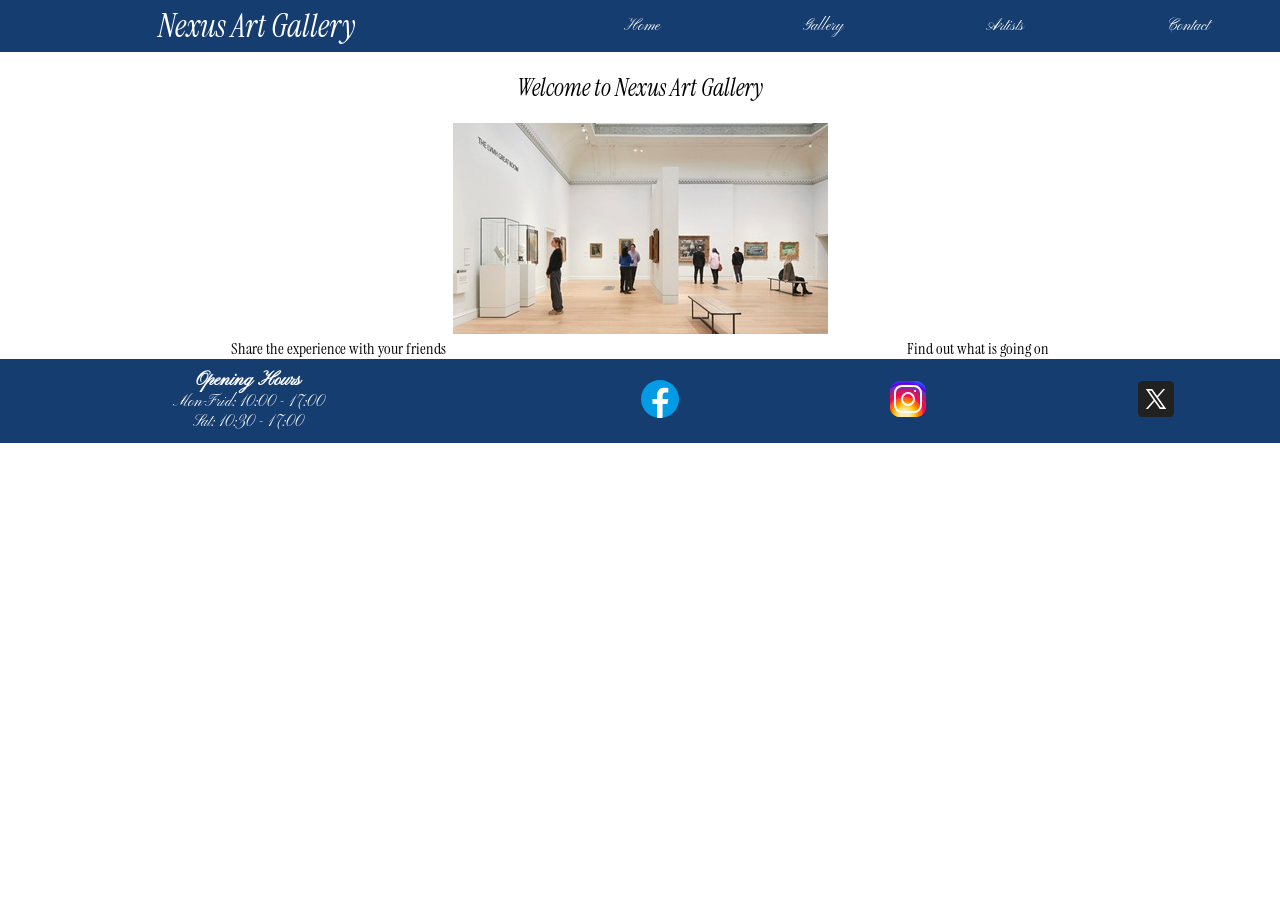
<file: nexus-art-gallery-main/index.html>
<!DOCTYPE html>
<html lang="en">

<head>
    <meta charset="UTF-8">
    <meta name="viewport" content="width=device-width, initial-scale=1.0">
    <!-- meta data related website  -->
     <meta name="desciption" content="Explore Nexus art gallery: Book visit and explore our gallery">
     <meta name="keywords" content=" Art Gallery, Book visit, Online exhibition, Fascinating, Explore">
     <meta name="Author" content="Tinashe Majero">
    <title>Nexus Art Gallery | Home</title>
    <link rel="stylesheet" href="assets/styles/style.css">
</head>

<body>
    <!-- header section  -->
    <header>
        <div class="text-center" id="brand">
            <h1 class="instrument-serif-regular-italic">Nexus Art Gallery</h1>
        </div>
        <nav>
            <!-- navigation bar -->
            <ul id="nav-bar">
                <li class="nav-bar-link">
                    <a href="index.html" class="pinyon-script-regular" aria-label="Go to home page">Home</a>
                </li>
                <li class="nav-bar-link">
                    <a href="gallery.html" class="pinyon-script-regular"
                        aria-label="Go to the gallery">Gallery</a>
                </li>
                <li class="nav-bar-link">
                    <a href="artist.html" class="pinyon-script-regular" aria-label="Go to the artist section">Artists</a>
                </li>
                <li class="nav-bar-link">
                    <a href="contact.html" class="pinyon-script-regular" aria-label="Go to contact info">Contact</a>
                </li>
            </ul>
        </nav>
    </header>

    <!-- main section  -->
    <main>
        <h2 class="text-center instrument-serif-regular-italic">Welcome to Nexus Art Gallery</h2>
        <div class="text-center" id="home-image">
            <img src="assets/images/landing_page_image.jpg" alt="Nexux Gallery main hall">
        </div>
        <section id="home-message">
            <p class="instrument-serif-regular">Share the experience with your friends</p>
            <p class="instrument-serif-regular">Find out what is going on</p>
        </section>
    </main>

    <!-- footer section  -->
    <footer>
        <div id="hours" class="text-center pinyon-script-regular">
            <h3>Opening Hours</h3>
            <p>Mon-Frid: 10:00 - 17:00</p>
            <p>Sat: 10:30 - 17:00</p>
        </div>
        <ul id="social">
            <li>
                <a href="http://facebook.com" target="_blank" rel="noopener noreferrer" aria-label="Go to facebook nexus profile">
                    <img src="assets/images/icons/facebook-48.svg" alt="facebook icon" >
                </a>
            </li>
            <li>
                <a href="http://instagram.com" target="_blank" rel="noopener noreferrer" aria-label="Go to instagram nexus profile">
                    <img src="assets/images/icons/instagram-48.svg" alt="instagram icon">
                </a>
            </li>
            <li>
                <a href="http://x.com" target="_blank" rel="noopener noreferrer" aria-label="Go to x nexus profile">
                    <img src="assets/images/icons/x-48.svg" alt="x icon">
                </a>
            </li>
        </ul>
    </footer>

</body>

</html>
</file>
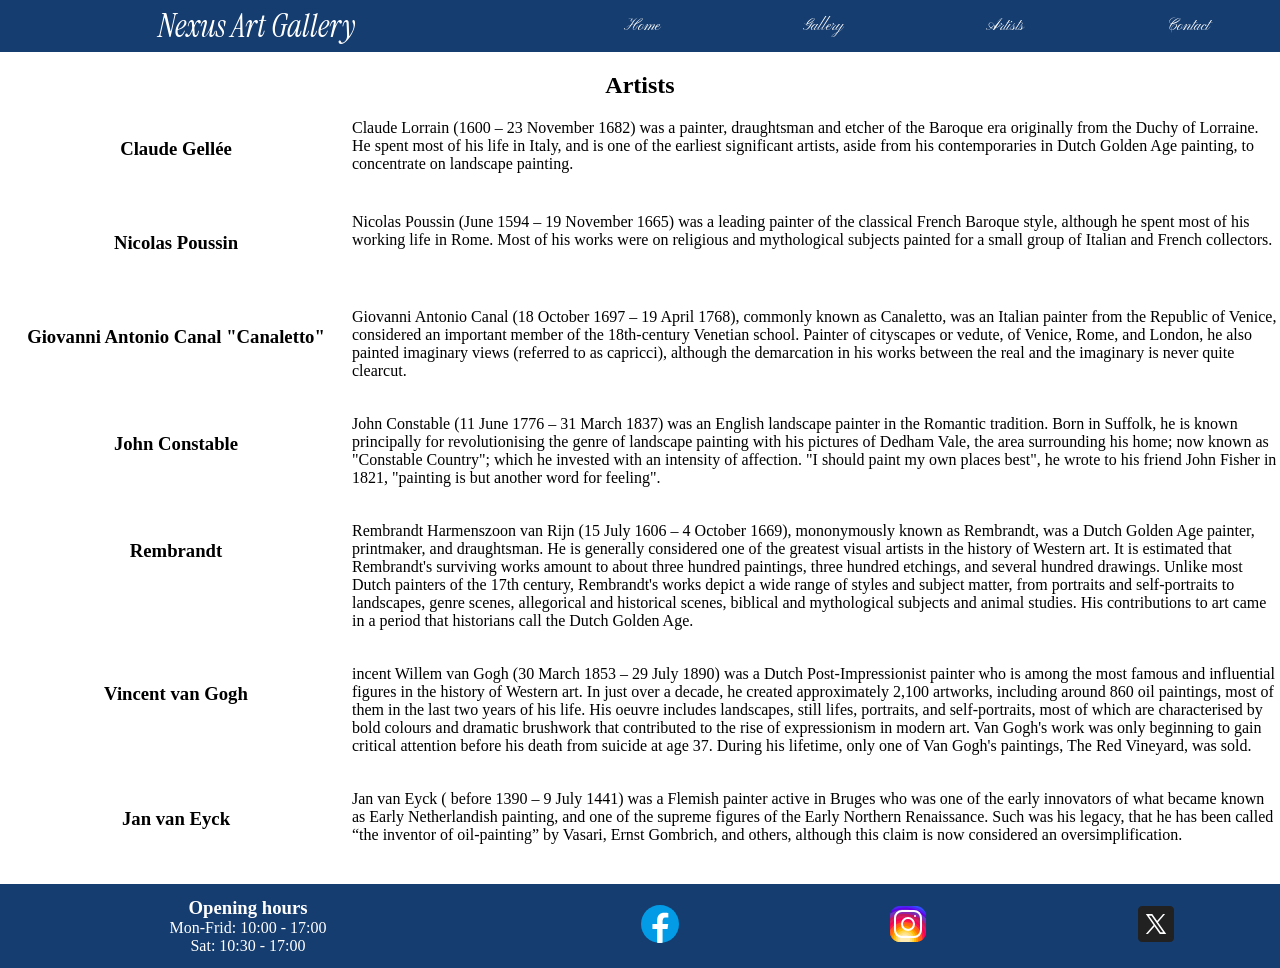
<file: nexus-art-gallery-main/artist.html>
<!DOCTYPE html>
<html lang="en">

<head>
    <meta charset="UTF-8">
    <meta name="viewport" content="width=device-width, initial-scale=1.0">
    <title>Nexus Art Gallery | Artists</title>
    <link rel="stylesheet" href="assets/styles/style.css">
</head>

<body>
    <!-- header section  -->
    <header>
        <div class="text-center" id="brand">
            <h1 class="instrument-serif-regular-italic">Nexus Art Gallery</h1>
        </div>
        <nav>
            <!-- navigation bar -->
            <ul id="nav-bar">
                <li class="nav-bar-link">
                    <a href="index.html" class="pinyon-script-regular" aria-label="Go to home page">Home</a>
                </li>
                <li class="nav-bar-link">
                    <a href="gallery.html" class="pinyon-script-regular"
                        aria-label="Go to the gallery">Gallery</a>
                </li>
                <li class="nav-bar-link">
                    <a href="artist.html" class="pinyon-script-regular" aria-label="Go to the artist section">Artists</a>
                </li>
                <li class="nav-bar-link">
                    <a href="contact.html" class="pinyon-script-regular" aria-label="Go to contact info">Contact</a>
                </li>
            </ul>
        </nav>
    </header>

    <!-- main section  -->
    <main>
        <h2 class="text-center">Artists</h2>
        <article class="artist">
            <h3 class="artist-name text-center">Claude Gellée</h3>
            <div class="artist-bio">
                <p>Claude Lorrain (1600 – 23 November 1682) was a painter, draughtsman and etcher of the Baroque era originally from the Duchy of Lorraine. He spent most of his life in Italy, and is one of the earliest significant artists, aside from his contemporaries in Dutch Golden Age painting, to concentrate on landscape painting.</p>
            </div>
        </article>

        <article class="artist">
            <h3 class="artist-name text-center">Nicolas Poussin</h3>
            <div class="artist-bio">
                <p>Nicolas Poussin (June 1594 – 19 November 1665) was a leading painter of the classical French Baroque style, although he spent most of his working life in Rome. 
                   Most of his works were on religious and mythological subjects painted for a small group of Italian and French collectors.</p>
            </div>
        </article>

        <article class="artist">
            <h3 class="artist-name text-center">Giovanni Antonio Canal "Canaletto"</h3>
            <div class="artist-bio">
                <p>Giovanni Antonio Canal (18 October 1697 – 19 April 1768), commonly known as Canaletto, was an Italian painter from the Republic of Venice, considered an important member of the 18th-century Venetian school.

                    Painter of cityscapes or vedute, of Venice, Rome, and London, he also painted imaginary views (referred to as capricci), although the demarcation in his works between the real and the imaginary is never quite clearcut.</p>
            </div>
        </article>
        
        <article class="artist">
            <h3 class="artist-name text-center">John Constable</h3>
            <div class="artist-bio">
                <p>John Constable (11 June 1776 – 31 March 1837) was an English landscape painter in the Romantic tradition. 
                    Born in Suffolk, he is known principally for revolutionising the genre of landscape painting with his pictures of Dedham Vale, the area surrounding his home; now known as "Constable Country"; which he invested with an intensity of affection. 
                    "I should paint my own places best", he wrote to his friend John Fisher in 1821, "painting is but another word for feeling".</p>
            </div>
        </article>

        <article class="artist">
            <h3 class="artist-name text-center">Rembrandt</h3>
            <div class="artist-bio">
                <p>Rembrandt Harmenszoon van Rijn (15 July 1606 – 4 October 1669), mononymously known as Rembrandt, was a Dutch Golden Age painter, printmaker, and draughtsman. 
                    He is generally considered one of the greatest visual artists in the history of Western art. It is estimated that Rembrandt's surviving works amount to about three hundred paintings, three hundred etchings, and several hundred drawings.
                    Unlike most Dutch painters of the 17th century, Rembrandt's works depict a wide range of styles and subject matter, from portraits and self-portraits to landscapes, genre scenes, allegorical and historical scenes, biblical and mythological subjects and animal studies. His contributions to art came in a period that historians call the Dutch Golden Age.</p>
            </div>
        </article>

        <article class="artist">
            <h3 class="artist-name text-center">Vincent van Gogh</h3>
            <div class="artist-bio">
                <p>incent Willem van Gogh (30 March 1853 – 29 July 1890) was a Dutch Post-Impressionist painter who is among the most famous and influential figures in the history of Western art. 
                   In just over a decade, he created approximately 2,100 artworks, including around 860 oil paintings, most of them in the last two years of his life. 
                   His oeuvre includes landscapes, still lifes, portraits, and self-portraits, most of which are characterised by bold colours and dramatic brushwork that contributed to the rise of expressionism in modern art. Van Gogh's work was only beginning to gain critical attention before his death from suicide at age 37. During his lifetime, only one of Van Gogh's paintings, The Red Vineyard, was sold.</p>
            </div>
        </article>
        
        <article class="artist">
            <h3 class="artist-name text-center">Jan van Eyck</h3>
            <div class="artist-bio">
                <p>Jan van Eyck ( before 1390 – 9 July 1441) was a Flemish painter active in Bruges who was one of the early innovators of what became known as Early Netherlandish painting, and one of the supreme figures of the Early Northern Renaissance. 
                    Such was his legacy, that he has been called “the inventor of oil-painting” by Vasari, Ernst Gombrich, and others, although this claim is now considered an oversimplification.</p>
            </div>
        </article>  
    </main>

    <!-- footer section  -->
    <footer>
        <div id="hours" class="text-center">
            <h3>Opening hours</h3>
            <p>Mon-Frid: 10:00 - 17:00</p>
            <p>Sat: 10:30 - 17:00</p>
        </div>
        <ul id="social">
            <li>
                <a href="http://facebook.com" target="_blank" rel="noopener noreferrer" aria-label="Go to facebook nexus profile">
                    <img src="assets/images/icons/facebook-48.svg" alt="facebook icon" >
                </a>
            </li>
            <li>
                <a href="http://instagram.com" target="_blank" rel="noopener noreferrer" aria-label="Go to instagram nexus profile">
                    <img src="assets/images/icons/instagram-48.svg" alt="instagram icon">
                </a>
            </li>
            <li>
                <a href="http://x.com" target="_blank" rel="noopener noreferrer" aria-label="Go to x nexus profile">
                    <img src="assets/images/icons/x-48.svg" alt="x icon">
                </a>
            </li>
        </ul>
    </footer>

</body>

</html>
</file>
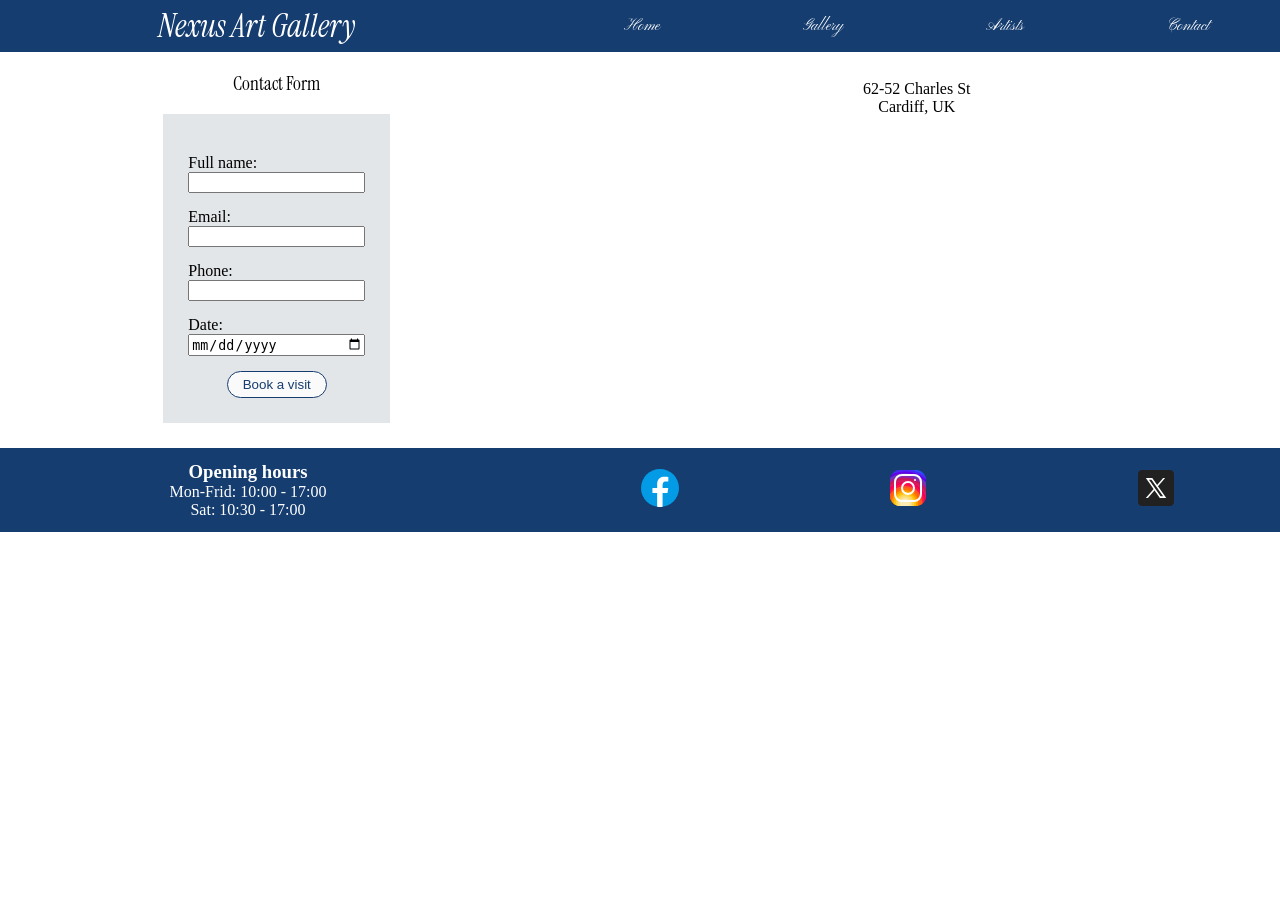
<file: nexus-art-gallery-main/contact.html>
<!DOCTYPE html>
<html lang="en">

<head>
    <meta charset="UTF-8">
    <meta name="viewport" content="width=device-width, initial-scale=1.0">
    <title>Nexus Art Gallery | Contact</title>
       <meta name="desciption" content="Explore Nexus art gallery: Book visit and explore our gallery">
     <meta name="keywords" content=" Art Gallery, Book visit, Online exhibition, Fascinating, Explore">
     <meta name="Author" content="Tinashe Majero">
    <link rel="stylesheet" href="assets/styles/style.css">
</head>

<body>
    <!-- header section  -->
    <header>
        <div class="text-center" id="brand">
            <h1 class="instrument-serif-regular-italic">Nexus Art Gallery</h1>
        </div>
        <nav>
            <!-- navigation bar -->
            <ul id="nav-bar">
                <li class="nav-bar-link">
                    <a href="index.html" class="pinyon-script-regular" aria-label="Go to home page">Home</a>
                </li>
                <li class="nav-bar-link">
                    <a href="gallery.html" class="pinyon-script-regular"
                        aria-label="Go to the gallery">Gallery</a>
                </li>
                <li class="nav-bar-link">
                    <a href="artist.html" class="pinyon-script-regular" aria-label="Go to the artist section">Artists</a>
                </li>
                <li class="nav-bar-link">
                    <a href="contact.html" class="pinyon-script-regular" aria-label="Go to contact info">Contact</a>
                </li>
            </ul>
        </nav>
    </header>

    <!-- main section  -->
    <main id="main-contact">
        <section>
            <h3 class="text-center instrument-serif-regular">Contact Form</h3>
            <!-- form  -->
             <form action="book.html" id="contact-form">
                <div class="form-input">
                    <label for="fullname">Full name:</label>
                    <input type="text" name="fullname" id="fullname" required>
                </div>
                <div class="form-input">
                    <label for="email">Email:</label>
                    <input type="email" name="email" id="email" required>
                </div>
                <div class="form-input">
                    <label for="phone">Phone:</label>
                    <input type="text" name="phone" id="phone" required>
                </div>
                <div class="form-input">
                    <label for="date">Date:</label>
                    <input type="date" name="date" id="date" required>
                </div>
                <div class="text-center">
                    <input type="submit" value="Book a visit" class="btn-submit" aria-label="submit contact form">
                </div>
             </form>
        </section>
        <section id="address">
            <!-- Address and google map  -->
             <div>
                <p class="text-center">62-52 Charles St</p>
                <p class = "text-center">Cardiff, UK</p>
             </div>
             <!-- insert google maps  -->
             <iframe src="https://www.google.com/maps/embed?pb=!1m18!1m12!1m3!1d2484.7878492534314!2d-3.173097072055979!3d51.48040833486273!2m3!1f0!2f0!3f0!3m2!1i1024!2i768!4f13.1!3m3!1m2!1s0x486e1cb71b35866d%3A0x5365ede367265ba3!2s62-52%20Charles%20St%2C%20Cardiff%2C%20UK!5e0!3m2!1sen!2ses!4v1763821017742!5m2!1sen!2ses" width="400" height="300" style="border:0;" allowfullscreen="" loading="lazy" referrerpolicy="no-referrer-when-downgrade"></iframe>
        </section>
    </main>

    <!-- footer section  -->
    <footer>
        <div id="hours" class="text-center">
            <h3>Opening hours</h3>
            <p>Mon-Frid: 10:00 - 17:00</p>
            <p>Sat: 10:30 - 17:00</p>
        </div>
        <ul id="social">
            <li>
                <a href="http://facebook.com" target="_blank" rel="noopener noreferrer" aria-label="Go to facebook nexus profile">
                    <img src="assets/images/icons/facebook-48.svg" alt="facebook icon" >
                </a>
            </li>
            <li>
                <a href="http://instagram.com" target="_blank" rel="noopener noreferrer" aria-label="Go to instagram nexus profile">
                    <img src="assets/images/icons/instagram-48.svg" alt="instagram icon">
                </a>
            </li>
            <li>
                <a href="http://x.com" target="_blank" rel="noopener noreferrer" aria-label="Go to x nexus profile">
                    <img src="assets/images/icons/x-48.svg" alt="x icon">
                </a>
            </li>
        </ul>
    </footer>

</body>

</html>
</file>
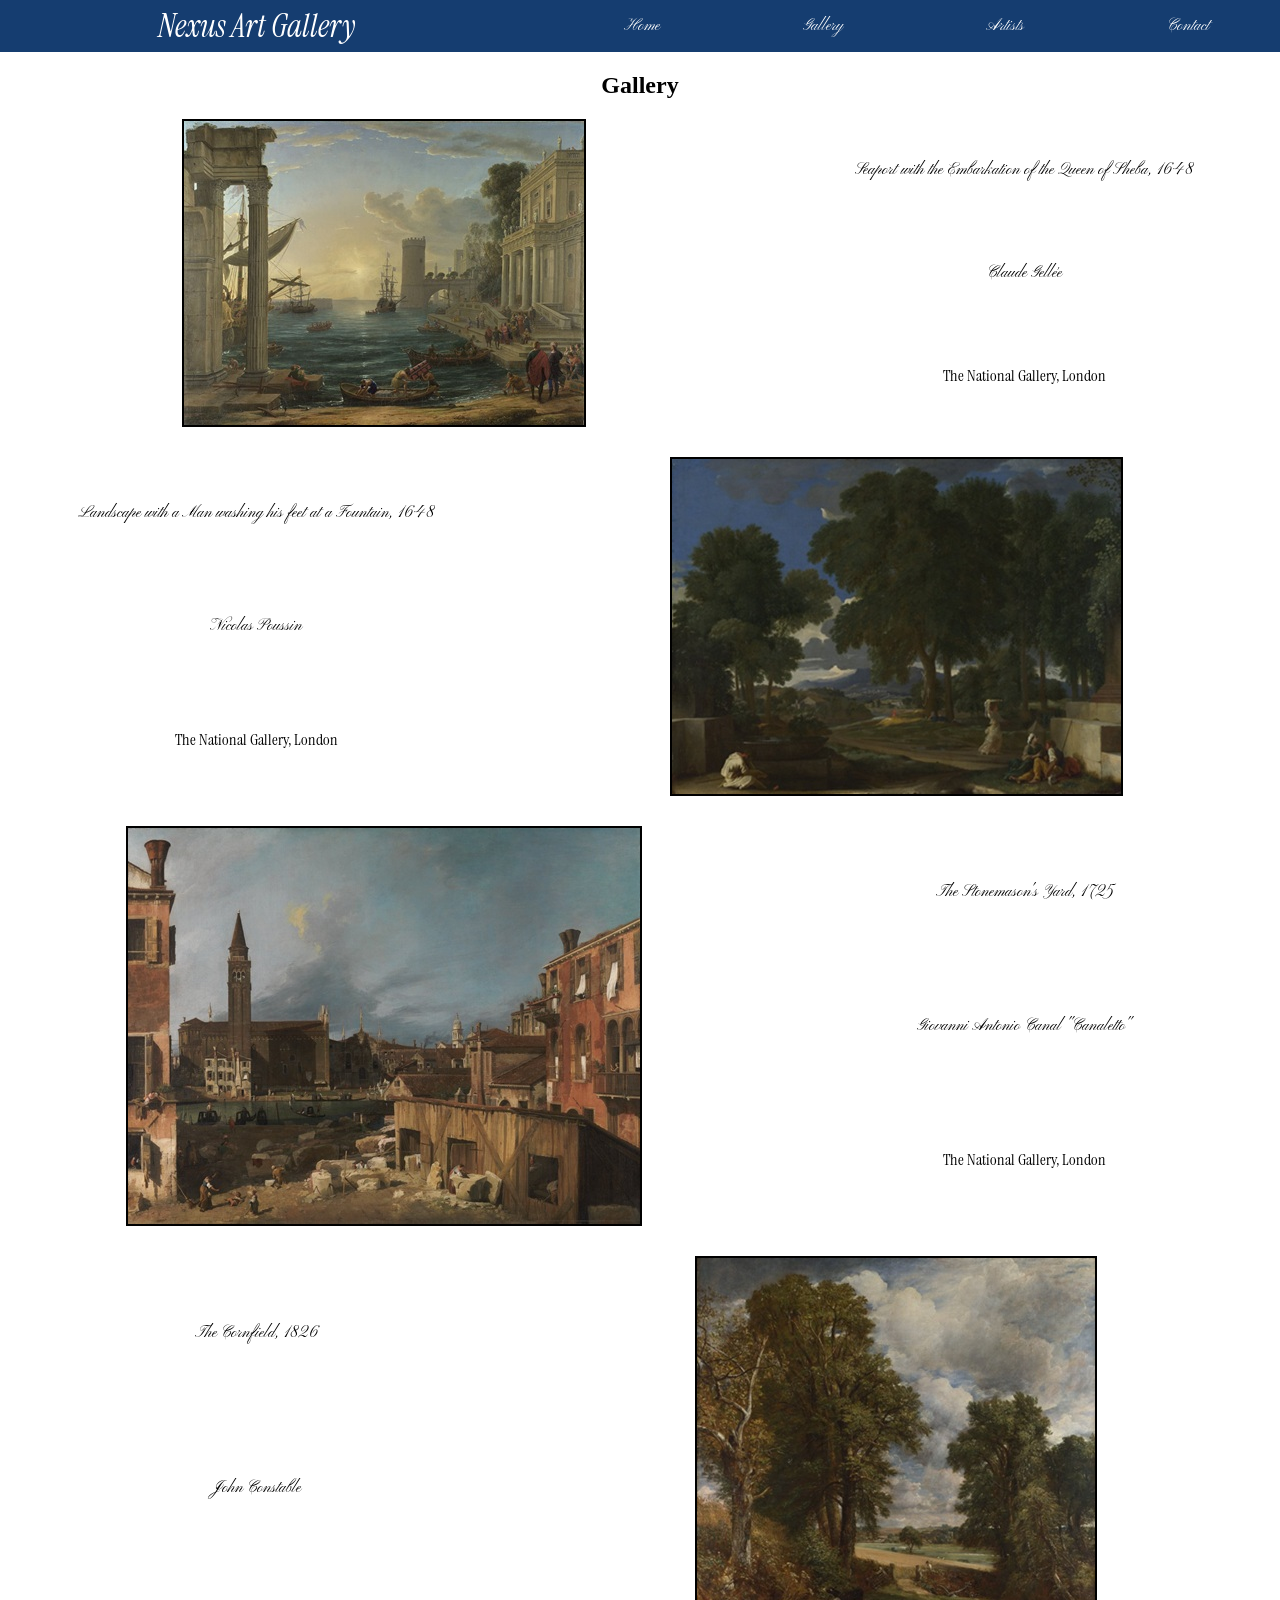
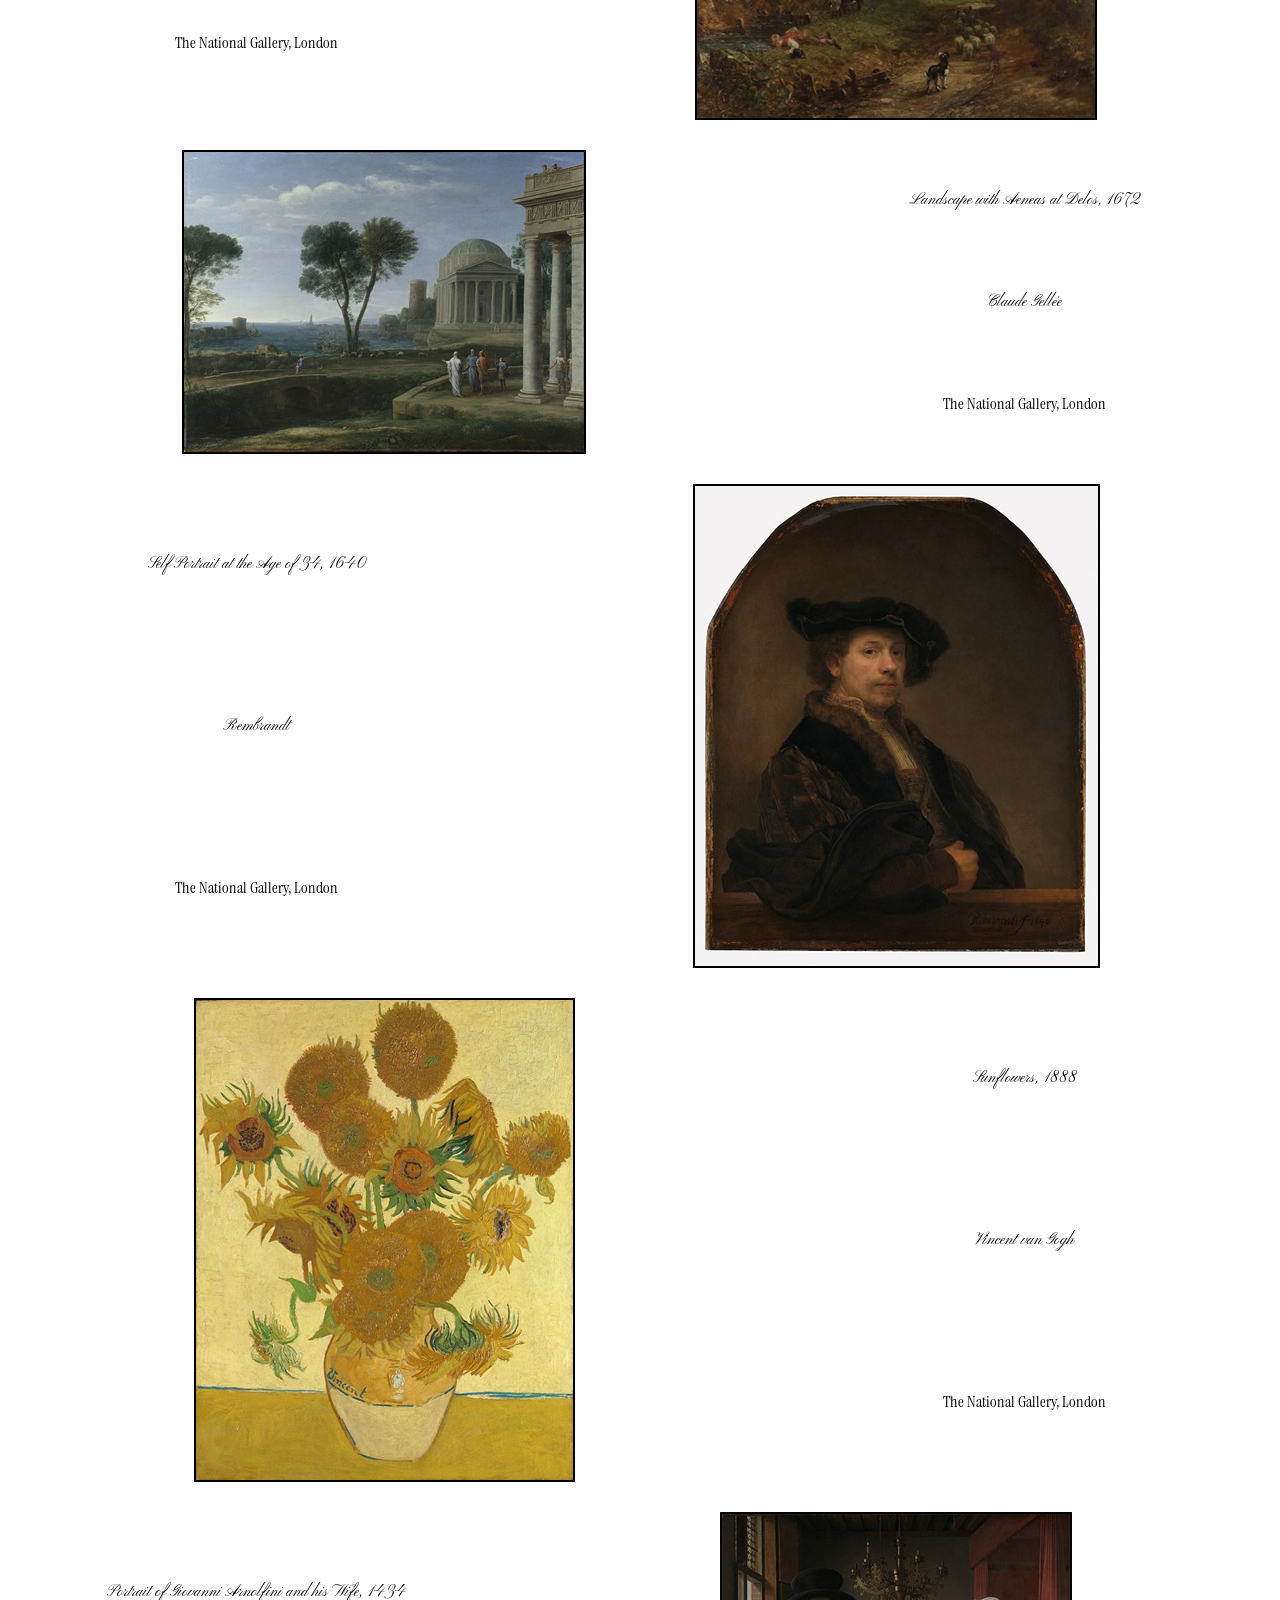
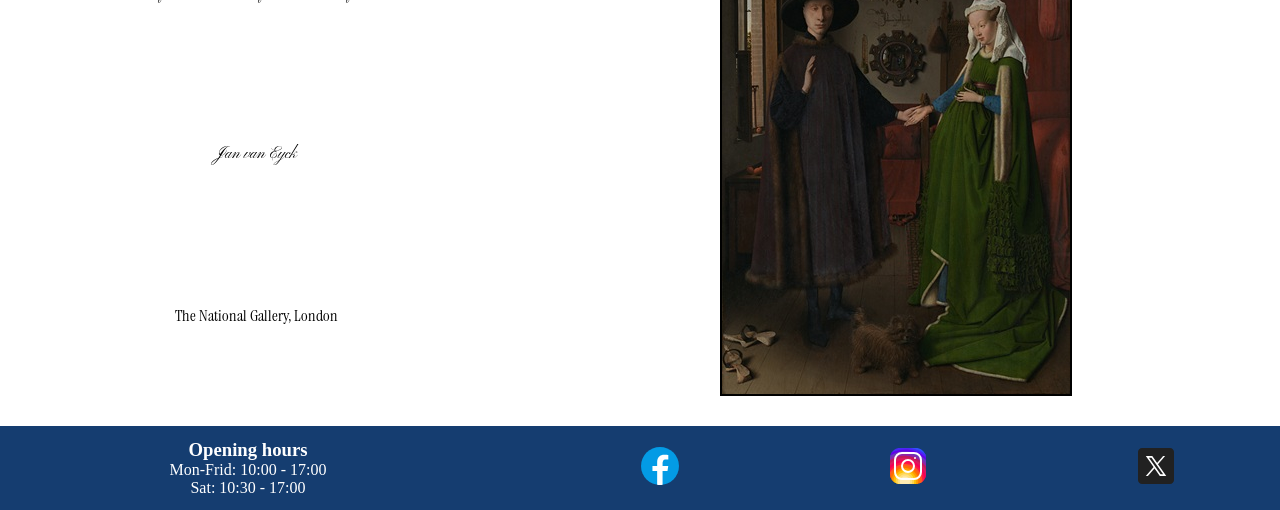
<file: nexus-art-gallery-main/gallery.html>
<!DOCTYPE html>
<html lang="en">

<head>
    <meta charset="UTF-8">
    <meta name="viewport" content="width=device-width, initial-scale=1.0">
       <meta name="desciption" content="Explore Nexus art gallery: Book visit and explore our gallery">
     <meta name="keywords" content=" Art Gallery, Book visit, Online exhibition, Fascinating, Explore">
     <meta name="Author" content="Tinashe Majero">
    <title>Nexus Art Gallery | Gallery</title>
    <link rel="stylesheet" href="./assets/styles/style.css">
</head>

<body>
    <!-- header section  -->
    <header>
        <div class="text-center" id="brand">
            <h1 class="instrument-serif-regular-italic">Nexus Art Gallery</h1>
        </div>
        <nav>
            <!-- navigation bar -->
            <ul id="nav-bar">
                <li class="nav-bar-link">
                    <a href="index.html" class="pinyon-script-regular" aria-label="Go to home page">Home</a>
                </li>
                <li class="nav-bar-link">
                    <a href="gallery.html" class="pinyon-script-regular"
                        aria-label="Go to the gallery">Gallery</a>
                </li>
                <li class="nav-bar-link">
                    <a href="artist.html" class="pinyon-script-regular" aria-label="Go to the artist section">Artists</a>
                </li>
                <li class="nav-bar-link">
                    <a href="contact.html" class="pinyon-script-regular" aria-label="Go to contact info">Contact</a>
                </li>
            </ul>
        </nav>
    </header>

    <!-- main section  -->
    <main>
        <h2 class="text-center">Gallery</h2>
        <article class="picture-card-left">
            <img src="assets/images/gallery/image1.jpg" alt="" class="picture-left">
            
            <div class="pinyon-script-regular">Seaport with the Embarkation of the Queen of Sheba, 1648</div>
            <div class="pinyon-script-regular">Claude Gellée</div>
            <div class="instrument-serif-regular">The National Gallery, London</div>
        </article>

        <article class="picture-card-right">
            <img src="assets/images/gallery/image2.jpg" alt="" class="picture-right">
            
            <div class="pinyon-script-regular mt-2">Landscape with a Man washing his feet at a Fountain, 1648</div>
            <div class="pinyon-script-regular">Nicolas Poussin</div>
            <div class="instrument-serif-regular">The National Gallery, London</div>
        </article>

                <article class="picture-card-left">
            <img src="assets/images/gallery/image3.jpg" alt="" class="picture-left">
            
            <div class="pinyon-script-regular mt-2">The Stonemason's Yard, 1725</div>
            <div class="pinyon-script-regular">Giovanni Antonio Canal "Canaletto"</div>
            <div class="instrument-serif-regular">The National Gallery, London</div>
        </article>
        
        <article class="picture-card-right">
            <img src="assets/images/gallery/image4.jpg" alt="" class="picture-right">
            
            <div class="pinyon-script-regular mt-2">The Cornfield, 1826</div>
            <div class="pinyon-script-regular">John Constable</div>
            <div class="instrument-serif-regular">The National Gallery, London</div>
        </article>

        <article class="picture-card-left">
            <img src="assets/images/gallery/image5.jpg" alt="" class="picture-left">
            
            <div class="pinyon-script-regular mt-2">Landscape with Aeneas at Delos, 1672</div>
            <div class="pinyon-script-regular">Claude Gellée</div>
            <div class="instrument-serif-regular">The National Gallery, London</div>
        </article>
        
        <article class="picture-card-right">
            <img src="assets/images/gallery/image6.jpg" alt="" class="picture-right">
            
            <div class="pinyon-script-regular mt-2">Self Portrait at the Age of 34, 1640</div>
            <div class="pinyon-script-regular">Rembrandt</div>
            <div class="instrument-serif-regular">The National Gallery, London</div>
        </article>

                <article class="picture-card-left">
            <img src="assets/images/gallery/image7.jpg" alt="" class="picture-left">
            
            <div class="pinyon-script-regular mt-2">Sunflowers, 1888</div>
            <div class="pinyon-script-regular">Vincent van Gogh</div>
            <div class="instrument-serif-regular">The National Gallery, London</div>
        </article>
        
        <article class="picture-card-right">
            <img src="assets/images/gallery/image8.jpg" alt="" class="picture-right">
            
            <div class="pinyon-script-regular mt-2">Portrait of Giovanni Arnolfini and his Wife, 1434</div>
            <div class="pinyon-script-regular">Jan van Eyck</div>
            <div class="instrument-serif-regular">The National Gallery, London</div>
        </article>

    </main>

    <!-- footer section  -->
    <footer>
        <div id="hours" class="text-center">
            <h3>Opening hours</h3>
            <p>Mon-Frid: 10:00 - 17:00</p>
            <p>Sat: 10:30 - 17:00</p>
        </div>
        <ul id="social">
            <li>
                <a href="http://facebook.com" target="_blank" rel="noopener noreferrer" aria-label="Go to facebook nexus profile">
                    <img src="assets/images/icons/facebook-48.svg" alt="facebook icon" >
                </a>
            </li>
            <li>
                <a href="http://instagram.com" target="_blank" rel="noopener noreferrer" aria-label="Go to instagram nexus profile">
                    <img src="assets/images/icons/instagram-48.svg" alt="instagram icon">
                </a>
            </li>
            <li>
                <a href="http://x.com" target="_blank" rel="noopener noreferrer" aria-label="Go to x nexus profile">
                    <img src="assets/images/icons/x-48.svg" alt="x icon">
                </a>
            </li>
        </ul>
    </footer>

</body>

</html>
</file>
<file: nexus-art-gallery-main/assets/styles/style.css>
/* import fonts from google fonts  */
@import url('https://fonts.googleapis.com/css2?family=Instrument+Serif:ital@0;1&family=Pinyon+Script&display=swap');

/* fonts  */
.instrument-serif-regular {
    font-family: "Instrument Serif", serif;
    font-weight: 400;
    font-style: normal;
}

.instrument-serif-regular-italic {
    font-family: "Instrument Serif", serif;
    font-weight: 400;
    font-style: italic;
}

.pinyon-script-regular {
    font-family: "Pinyon Script", cursive;
    font-weight: 400;
    font-style: normal;
}

body{
    margin: 0;
}




 /* spacing  */
 .text-center{
    text-align: center;
 }

/* header  */
header {
    width: 100%;
    background-color: #153D70;
    color: #ffffff;
    display: flex;
    flex-direction: row;
    align-items: center;
}

#brand {
    flex-basis: 40%;
}

#brand>h1{ /* Selecting the child fo brand id */
    margin:0;
}

nav {
    flex-basis: 60%;
}


#nav-bar {
    display: flex;
    flex-direction: row;
    list-style: none;
    justify-content: space-around;
}

/* Selecting the links */
.nav-bar-link>a {
    color: #ffffff;
    text-decoration: none;
}

.nav-bar-link>a:hover{
    color: rgb(45,13,80);
}


 /* footer */
footer{
    width: 100%;
    background-color: #153D70;
    color: #ffffff;
    display: flex;
    flex-direction: row;
    align-items: center;
}
#hours {
    flex-basis: 40%;
}

#hours > h3,p{
    margin: 0;
}
#social {
    flex-basis: 60%;
    display: flex;
    flex-direction: row;
    list-style: none;
    justify-content: space-around;
}

/* home.html */
#home-image{
    width: 100%;
}

#home-message{
    width: 100%;
    display: flex;
    flex-direction: row;
    justify-content: space-around;
    align-items: center;
}


/* contact.html */

#main-contact{
    width:100%;
    display: flex;
    flex-direction: row;
    justify-content: space-around;
    align-items: center;
}

#contact-form{
    background-color: #e3e6e8;
    padding: 25px;
    margin-bottom: 25px;
}

.form-input{
    margin-top: 15px;
    display: flex;
    flex-direction: column;
}

.btn-submit{
    background-color: #fafafa;
    color: #153D70;
    border: 1px solid #153D70;
    padding: 5px 15px;
    border-radius: 25px;
    margin: auto;
    margin-top: 15px;
}

.btn-submit:hover{
    background-color: #153D70;
    color: #fafafa;
    cursor: pointer;
}


/* Gallery  */
.picture-card-left{
    width: 100%;
    display: grid;
    grid-template-rows: 1fr 1fr 1fr;
    grid-template-columns: 60% 40%;
    justify-items: center;
    align-items: center;
    margin-bottom: 30px;
}
.picture-card-right{
    width: 100%;
    display: grid;
    grid-template-rows: 1fr 1fr 1fr;
    grid-template-columns: 40% 60%;
    justify-items: center;
    align-items: center;
    margin-bottom: 30px;
}

.picture-left{
    /* height: auto; */
    grid-row:1 / span 3;
    grid-column: 1 / 2;
    border: 2px solid #000;
    /* background-color: antiquewhite;
     */
}

.picture-right{
    height: auto;
    grid-row:1 / span 3;
    grid-column: 2 / 3;
    border: 2px solid #000;
    /* background-color: antiquewhite;
     */
}
.picture-gallery{
    width: 100%;
}

/* artist.html  */

.artist{
    display: flex;
    justify-content: space-around;
    margin-bottom: 35px;
}

.artist-name{
    flex: 25%;
}
.artist-bio{
    flex: 70%;
}


/* responsive design */
/* media query for small screens */
@media screen and (max-width: 600px){
    /* index.html */

    /* gallery.html */
    .picture-card-left , .picture-card-right{
        display: flex;
        flex-direction: column;
    }

    .mt-2{
        margin-top: 2vh;
    }

    /* artist */
    .artist{
        display: flex;
        flex-direction: column;
    }

    .artist-name, .artist-bio{
        flex: 100%;
    }

    /* contact */
    #main-contact{
        flex-direction: column;
    }

}
</file>
